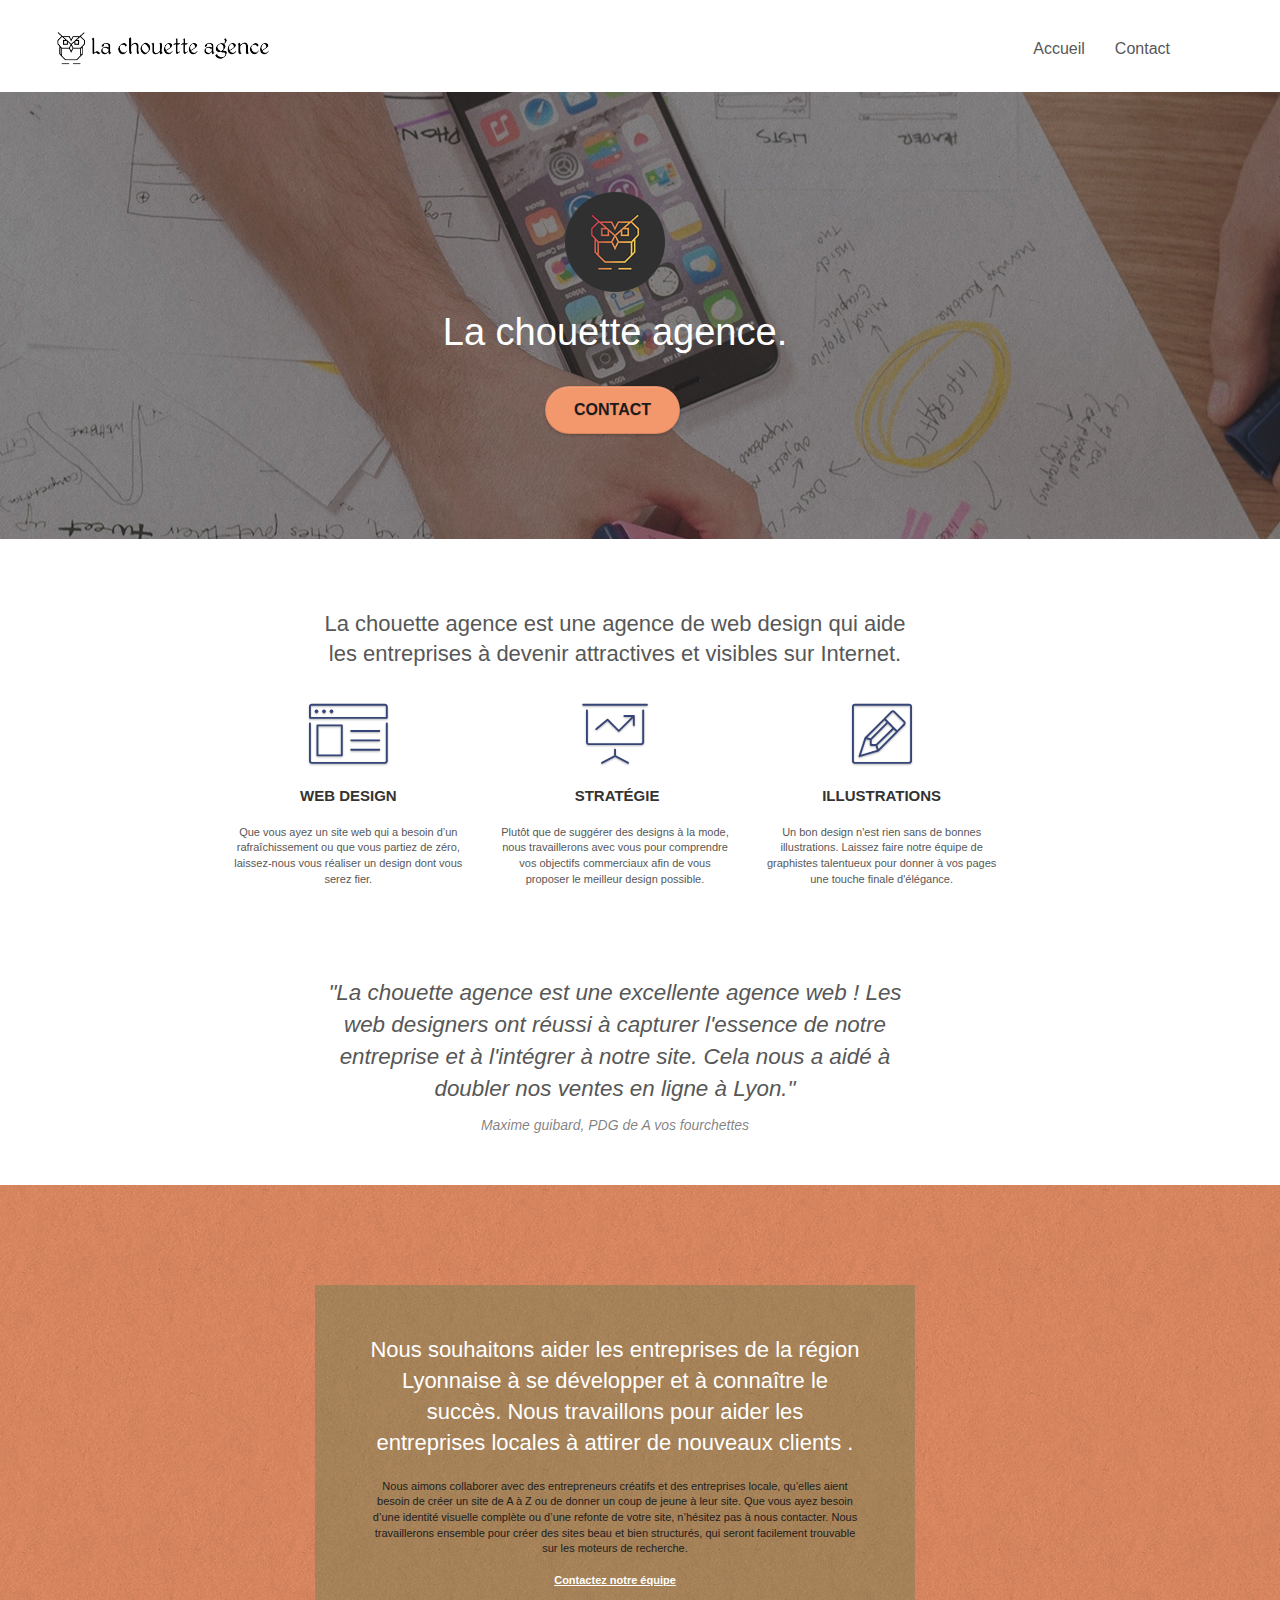
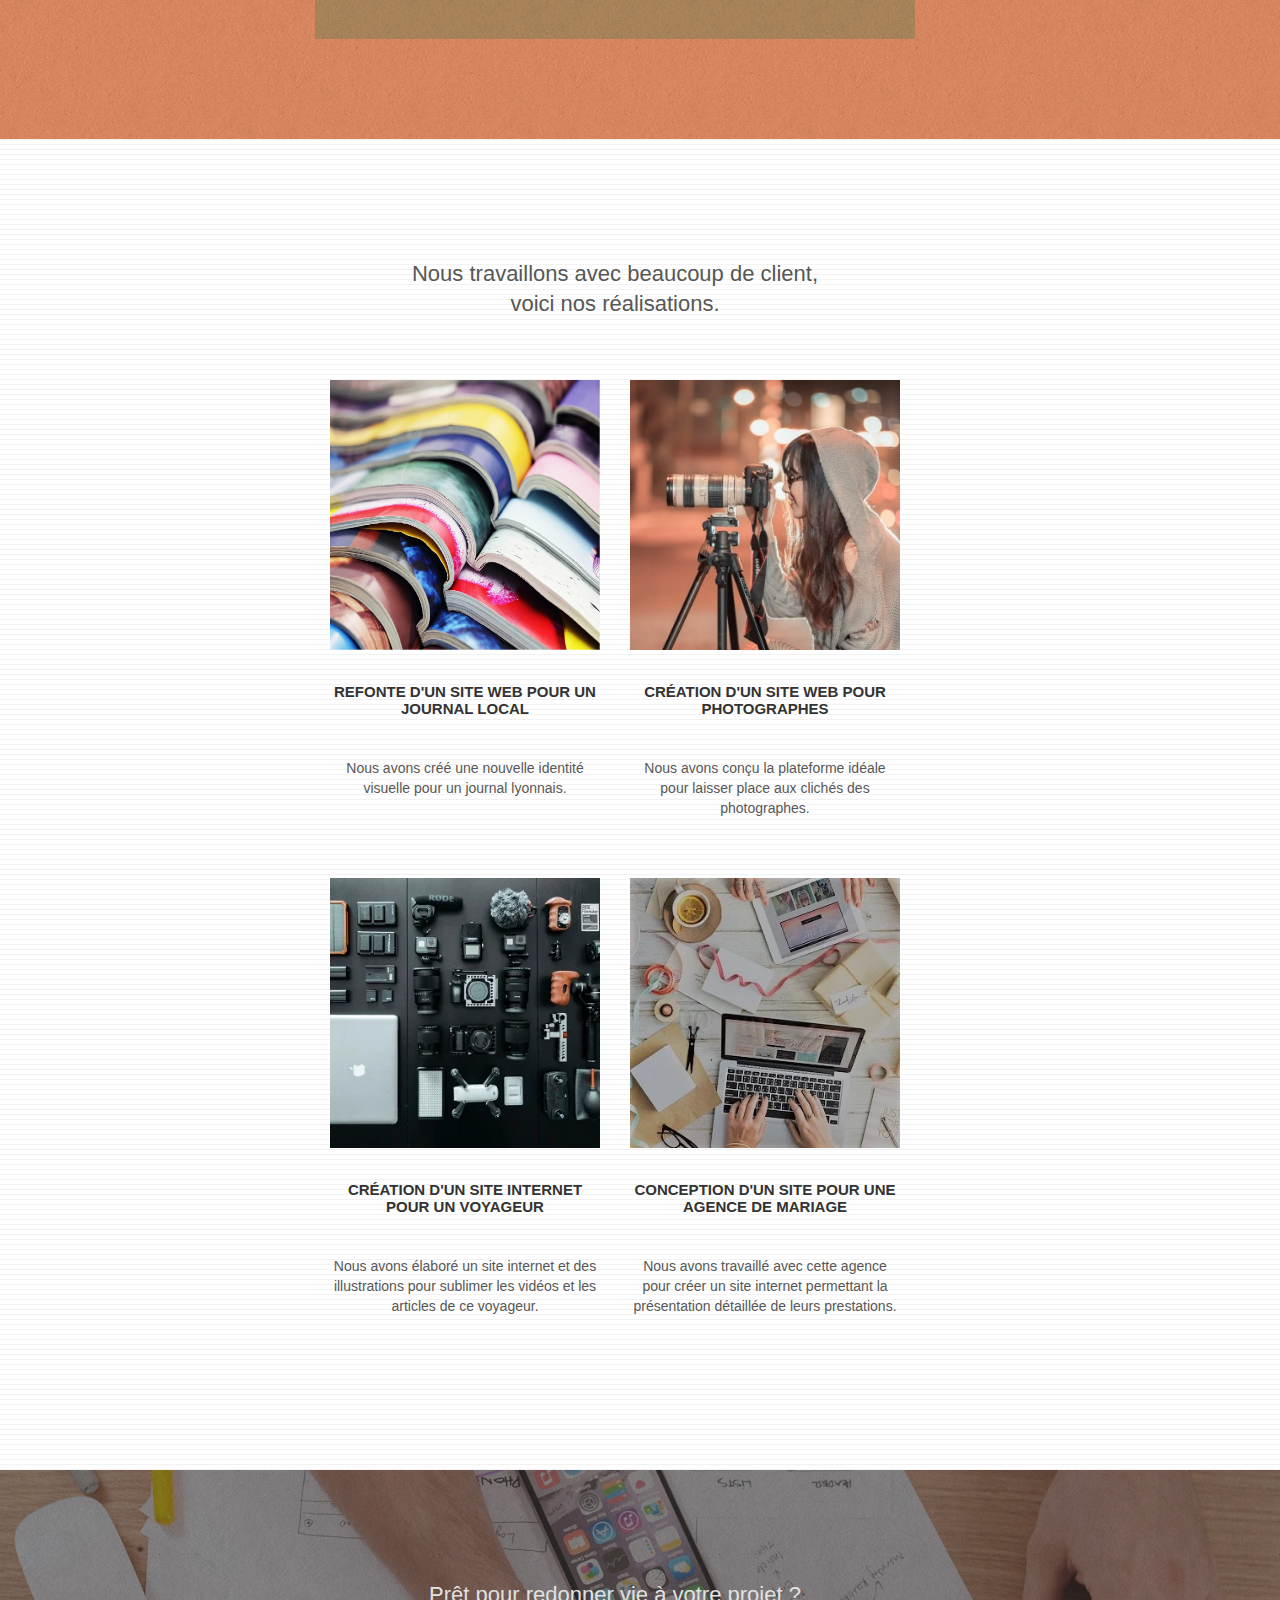
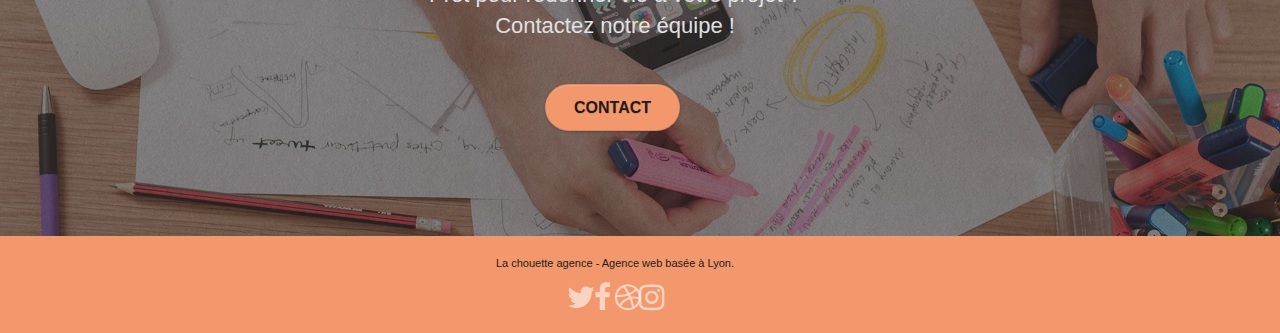
<file: index.html>
<!doctype html>
<html lang="fr">
<head>
    <meta charset="utf-8">
    <meta name="keywords" content="seo, google, site web, site internet, agence design paris, agence design, agence design,agence design,agence design,agence design,agence design,agence design,agence design,agence design">
    <meta name="description" content="La chouette agence. Entreprise de web design qui vous accompagne dans la création ou la modification de votre site web.">
    <meta name="viewport" content="width=device-width, initial-scale=1.0, viewport-fit=cover">
    <link rel="shortcut icon" type="image/png" href="favicon.jpg">
    
	<link rel="stylesheet" type="text/css" href="./css/bootstrap.css">
	<link rel="stylesheet" type="text/css" href="style.min.css">
	<link rel="stylesheet" type="text/css" href="./css/font-awesome.css">
	<link rel="stylesheet" type="text/css" href="./css/et-line.css">
	
    
	<script src="./js/jquery-2.1.0.min.js"></script>
	<script src="./js/bootstrap.min.js"></script>
	<script src="./js/blocs.min.js"></script>
	<script src="./js/jquery.touchSwipe.min.js"></script>
	<script src="./js/gmaps.min.js"></script>

    <title>La chouette agence - Accueil</title>

</head>

<body>

<!-- Principal conteneur -->

<div class="page-container">
		
<!-- bloc-0 -->

	<header class="bloc bgc-white l-bloc ">
		<div class="container bloc-sm">
			<nav class="navbar row">
				<div class="navbar-header">
					<a class="navbar-brand" href="index.html"><img src="img/la-chouette-agence.png" alt="paris web design logo agence web meilleure agence" height="40" /></a>
					<button id="nav-toggle" type="button" class="ui-navbar-toggle navbar-toggle" data-toggle="collapse" data-target=".navbar-1">
						<span class="sr-only">Toggle navigation</span><span class="icon-bar"></span><span class="icon-bar"></span><span class="icon-bar"></span>
					</button>
				</div>
				<div class="collapse navbar-collapse navbar-1 special-dropdown-nav">
					<ul class="site-navigation nav navbar-nav">
						<li>
							<a href="index.html">Accueil</a>
						</li>
						<li>
						</li>
						<li>
							<a href="page2.html">Contact</a>
						</li>
					</ul>
				</div>
			</nav>
		</div>
	</header>

<!-- bloc-0 END -->

<!-- bloc-1-presentation -->

	<main>
		<section id="presentation" class="bloc bgc-dark-slate-blue bg-banniere d-bloc bg-t-edge bloc-bg-texture texture-paper b-parallax">
			<div class="container bloc-lg">
				<div class="row tight-width-whitespace">
					<div class="col-sm-12">
						<img src="img/logo.png" class="center-block image-resize-mode" width="100" alt="La chouette agence, agence web paris, création logo paris" />
						<h1 class="text-center hero-bloc-text tc-white ">
							La chouette agence.
						</h1>
						<div class="text-center">
							<a href="page2.html" class="btn btn-lg btn-clean btn-rd cta-hero btn-atomic-tangerine" id="cta-hero">Contact</a>
						</div>
					</div>
				</div>
			</div>
		</section>

<!-- bloc-1-presentation END -->

<!-- bloc-2-services -->

		<section id="services" class="bloc bgc-white l-bloc">
			<div class="container bloc-md">
				<div class="row">
					<div class="col-sm-12 text-center">
						<h2>La chouette agence est une agence de web design qui aide<br>les entreprises à devenir attractives et visibles sur Internet.</h2>
					</div>
				</div>
				<div class="row voffset-lg med-width-whitespace">
					<div class="col-sm-4">
						<div class="text-center">
							<span class="et-icon-browser sm-shadow icon-dark-slate-blue icons icon-lg"></span>
						</div>
						<h3 class="mg-md text-center">
							Web design
						</h3>
						<p class="text-center ">
							Que vous ayez un site web qui a besoin d&rsquo;un rafraîchissement ou que vous partiez de zéro, laissez-nous vous réaliser un design dont vous serez fier.
						</p>
					</div>
					<div class="col-sm-4">
						<div class="text-center">
							<span class="et-icon-presentation sm-shadow icon-dark-slate-blue icons icon-lg"></span>
						</div>
						<h3 class="mg-md text-center">
							&nbsp;Stratégie
						</h3>
						<p class="text-center ">
							Plutôt que de suggérer des designs à la mode, nous travaillerons avec vous pour comprendre vos objectifs commerciaux afin de vous proposer le meilleur design possible.<br>
						</p>
					</div>
					<div class="col-sm-4">
						<div class="text-center">
							<span class="et-icon-edit sm-shadow icon-dark-slate-blue icons icon-lg"></span>
						</div>
						<h3 class="mg-md text-center">
							Illustrations
						</h3>
						<p class="text-center ">
							Un bon design n'est rien sans de bonnes illustrations. Laissez faire notre équipe de graphistes talentueux pour donner à vos pages une touche finale d'élégance.
						</p>
					</div>
				</div>
				<div class="row voffset-lg voffset">
					<div class="col-xs-12 col-md-8 col-md-offset-2 text-center">
						<p><i>"La chouette agence est une excellente agence web ! Les<br>web designers ont réussi à capturer l'essence de notre<br>entreprise et à l'intégrer à notre site. Cela nous a aidé à<br>doubler nos ventes en ligne à Lyon."</i></p>
						<cite>Maxime guibard, PDG de A vos fourchettes</cite>

					</div>
				</div>
			</div>
		</section>

<!-- bloc-2-services END -->

<!-- bloc-3-what-i-do -->
		<section id="what-i-do" class="bloc tc-white bgc-atomic-tangerine bg-presentation d-bloc bloc-bg-texture texture-paper b-parallax">
			<div class="container bloc-lg">
				<div class="row tight-width-whitespace black-background">
					<div class="col-sm-12">
						<h2 class="mg-md text-center tc-white">
							Nous souhaitons aider les entreprises de la région Lyonnaise à se développer et à connaître le succès. Nous travaillons pour aider les entreprises locales à attirer de nouveaux clients .<br>
						</h2>
						<p class="text-center white">
							Nous aimons collaborer avec des entrepreneurs créatifs et des entreprises locale, qu’elles aient besoin de créer un site de A à Z ou de donner un coup de jeune à leur site. Que vous ayez besoin d’une identité visuelle complète ou d’une refonte de votre site, n’hésitez pas à nous contacter. Nous travaillerons ensemble pour créer des sites beau et bien structurés, qui seront facilement trouvable sur les moteurs de recherche. <br><br><a class="ltc-white bold-link" href="page2.html">Contactez notre équipe</a><br>
						</p>
					</div>
				</div>
			</div>
		</section>

<!-- bloc-3-what-i-do END -->

<!-- bloc-4-portfolio -->
		<section id="portfolio" class="bloc bgc-white bg-lines-h2-bg bg-repeat l-bloc">
			<div class="container bloc-lg">
				<div class="row">
					<div class="col-sm-12 text-center">
						<h2> Nous travaillons avec beaucoup de client,<br>voici nos réalisations.</h2>
					</div>
				</div>
				<div class="row tight-width-whitespace portfolio-row">
					<div class="col-sm-6">
						<a href="#" data-lightbox="img/1.jpg" class="image-center" data-gallery-id="gallery-1" data-caption="Refonte d'un site web pour un journal local" data-frame="snapshot-lb"><img src="img/1.webp" alt="paris web design logo agence web meilleure agence et refonte site web journal" class="img-responsive portfolio-thumb" /></a>
						<h3 class="mg-md text-center">
							Refonte d'un site web pour un journal local
						</h3>
						<p class="text-center">
							Nous avons créé une nouvelle identité visuelle pour un journal lyonnais.
						</p>
					</div>
					<div class="col-sm-6">
						<a href="#" data-lightbox="img/2.jpg" class="image-center" data-gallery-id="gallery-1" data-caption="Création d'un site web pour photographes" data-frame="snapshot-lb"><img src="img/2.webp" class="img-responsive portfolio-thumb" alt="paris web design logo agence web meilleure agence, Création d'un site web pour photographes" /></a>
						<h3 class="mg-md text-center">
							Création d'un site web pour photographes
						</h3>
						<p class="text-center">
							Nous avons conçu la plateforme idéale pour laisser place aux clichés des photographes.
						</p>
					</div>
				</div>
				<div class="row tight-width-whitespace portfolio-row">
					<div class="col-sm-6">
						<a href="#" data-lightbox="img/3.bmp" class="image-center" data-gallery-id="gallery-1" data-caption="Création d'un site internet pour un voyageur" data-frame="snapshot-lb"><img src="img/3.webp" class="img-responsive portfolio-thumb" alt="paris web design logo agence web meilleure agence, Création d'un site web pour voyageur"/></a>
						<h3 class="mg-md text-center">
							Création d'un site internet pour un voyageur
						</h3>
						<p class="text-center">
							Nous avons élaboré un site internet et des illustrations pour sublimer les vidéos et les articles de ce voyageur.
						</p>
					</div>
					<div class="col-sm-6">
						<a href="#" data-lightbox="img/4.bmp" class="image-center" data-gallery-id="gallery-1" data-caption="Conception d'un site pour une agence de mariage" data-frame="snapshot-lb"><img src="img/4.webp" class="img-responsive portfolio-thumb" alt="paris web design logo agence web meilleure agence, Création d'un site web pour agence de mariage" /></a>
						<h3 class="mg-md text-center">
							Conception d'un site pour une agence de mariage
						</h3>
						<p class="text-center">
							Nous avons travaillé avec cette agence pour créer un site internet permettant la présentation détaillée de leurs prestations.
						</p>
					</div>
				</div>
			</div>
		</section>

<!-- bloc-4-portfolio END -->

<!-- bloc-5-cta -->
		<section id="cta" class="bloc bgc-dark-slate-blue bg-banniere d-bloc bloc-bg-texture texture-paper">
			<div class="container bloc-lg">
				<div class="row">
					<h2 class="mg-md text-center tc-white">
						Prêt pour redonner vie à votre projet ?<br>Contactez notre équipe !
					</h2>
					<div class="col-sm-12 text-center">
						<a href="page2.html" class="btn btn-atomic-tangerine btn-clean btn-rd btn-lg cta-hero">Contact</a>
					</div>
				</div>
			</div>
		</section>
	</main>

<!-- bloc-5-cta END -->

<!-- Footer - bloc-8 -->
	<footer class="bloc bgc-atomic-tangerine d-bloc">
		<div class="container bloc-sm">
			<div class="row">
				<div class="col-sm-12">
					<p class="text-center white">
						La chouette agence - Agence web basée à Lyon.<br>
					</p>
					<div class="row row-no-gutters social">
						<div class="col-sm-3">
							<div class="text-center">
								<a class="social" href="index.html"><span class="fa fa-twitter icon-md"></span></a>
							</div>
						</div>
						<div class="col-sm-3">
							<div class="text-center">
								<a class="social" href="index.html"><span class="fa fa-facebook icon-md"></span></a>
							</div>
						</div>
						<div class="col-sm-3">
							<div class="text-center">
								<a class="social" href="index.html"><span class="fa fa-dribbble icon-md"></span></a>
							</div>
						</div>
						<div class="col-sm-3">
							<div class="text-center">
								<a class="social" href="index.html"><span class="fa fa-instagram icon-md"></span></a>
							</div>
						</div>
					</div>
				</div>
			</div>
		</div>
	</footer>
<!-- Footer - bloc-8 END -->

</div>
<!-- Principal conteneur END -->
    

</body>
</html>
</file>
<file: css/et-line.css>
@font-face {
    font-family: et-line;
    src: url(../fonts/et-line.eot);
    src: url(../fonts/et-line.eot?#iefix) format('embedded-opentype'), url(../fonts/et-line.woff) format('woff'), url(../fonts/et-line.ttf) format('truetype'), url(../fonts/et-line.svg#et-line) format('svg');
    font-weight: 400;
    font-style: normal
}

.et-icon-adjustments,
.et-icon-alarmclock,
.et-icon-anchor,
.et-icon-aperture,
.et-icon-attachment,
.et-icon-bargraph,
.et-icon-basket,
.et-icon-beaker,
.et-icon-bike,
.et-icon-book-open,
.et-icon-briefcase,
.et-icon-browser,
.et-icon-calendar,
.et-icon-camera,
.et-icon-caution,
.et-icon-chat,
.et-icon-circle-compass,
.et-icon-clipboard,
.et-icon-clock,
.et-icon-cloud,
.et-icon-compass,
.et-icon-desktop,
.et-icon-dial,
.et-icon-document,
.et-icon-documents,
.et-icon-download,
.et-icon-dribbble,
.et-icon-edit,
.et-icon-envelope,
.et-icon-expand,
.et-icon-facebook,
.et-icon-flag,
.et-icon-focus,
.et-icon-gears,
.et-icon-genius,
.et-icon-gift,
.et-icon-global,
.et-icon-globe,
.et-icon-googleplus,
.et-icon-grid,
.et-icon-happy,
.et-icon-hazardous,
.et-icon-heart,
.et-icon-hotairballoon,
.et-icon-hourglass,
.et-icon-key,
.et-icon-laptop,
.et-icon-layers,
.et-icon-lifesaver,
.et-icon-lightbulb,
.et-icon-linegraph,
.et-icon-linkedin,
.et-icon-lock,
.et-icon-magnifying-glass,
.et-icon-map,
.et-icon-map-pin,
.et-icon-megaphone,
.et-icon-mic,
.et-icon-mobile,
.et-icon-newspaper,
.et-icon-notebook,
.et-icon-paintbrush,
.et-icon-paperclip,
.et-icon-pencil,
.et-icon-phone,
.et-icon-picture,
.et-icon-pictures,
.et-icon-piechart,
.et-icon-presentation,
.et-icon-pricetags,
.et-icon-printer,
.et-icon-profile-female,
.et-icon-profile-male,
.et-icon-puzzle,
.et-icon-quote,
.et-icon-recycle,
.et-icon-refresh,
.et-icon-ribbon,
.et-icon-rss,
.et-icon-sad,
.et-icon-scissors,
.et-icon-scope,
.et-icon-search,
.et-icon-shield,
.et-icon-speedometer,
.et-icon-strategy,
.et-icon-streetsign,
.et-icon-tablet,
.et-icon-target,
.et-icon-telescope,
.et-icon-toolbox,
.et-icon-tools,
.et-icon-tools-2,
.et-icon-trophy,
.et-icon-tumblr,
.et-icon-twitter,
.et-icon-upload,
.et-icon-video,
.et-icon-wallet,
.et-icon-wine {
    font-family: et-line;
    speak: auto;
    font-style: normal;
    font-weight: 400;
    font-variant: normal;
    text-transform: none;
    line-height: 1;
    -webkit-font-smoothing: antialiased;
    -moz-osx-font-smoothing: grayscale;
    display: inline-block
}

.et-icon-mobile:before {
    content: "\e000"
}

.et-icon-laptop:before {
    content: "\e001"
}

.et-icon-desktop:before {
    content: "\e002"
}

.et-icon-tablet:before {
    content: "\e003"
}

.et-icon-phone:before {
    content: "\e004"
}

.et-icon-document:before {
    content: "\e005"
}

.et-icon-documents:before {
    content: "\e006"
}

.et-icon-search:before {
    content: "\e007"
}

.et-icon-clipboard:before {
    content: "\e008"
}

.et-icon-newspaper:before {
    content: "\e009"
}

.et-icon-notebook:before {
    content: "\e00a"
}

.et-icon-book-open:before {
    content: "\e00b"
}

.et-icon-browser:before {
    content: "\e00c"
}

.et-icon-calendar:before {
    content: "\e00d"
}

.et-icon-presentation:before {
    content: "\e00e"
}

.et-icon-picture:before {
    content: "\e00f"
}

.et-icon-pictures:before {
    content: "\e010"
}

.et-icon-video:before {
    content: "\e011"
}

.et-icon-camera:before {
    content: "\e012"
}

.et-icon-printer:before {
    content: "\e013"
}

.et-icon-toolbox:before {
    content: "\e014"
}

.et-icon-briefcase:before {
    content: "\e015"
}

.et-icon-wallet:before {
    content: "\e016"
}

.et-icon-gift:before {
    content: "\e017"
}

.et-icon-bargraph:before {
    content: "\e018"
}

.et-icon-grid:before {
    content: "\e019"
}

.et-icon-expand:before {
    content: "\e01a"
}

.et-icon-focus:before {
    content: "\e01b"
}

.et-icon-edit:before {
    content: "\e01c"
}

.et-icon-adjustments:before {
    content: "\e01d"
}

.et-icon-ribbon:before {
    content: "\e01e"
}

.et-icon-hourglass:before {
    content: "\e01f"
}

.et-icon-lock:before {
    content: "\e020"
}

.et-icon-megaphone:before {
    content: "\e021"
}

.et-icon-shield:before {
    content: "\e022"
}

.et-icon-trophy:before {
    content: "\e023"
}

.et-icon-flag:before {
    content: "\e024"
}

.et-icon-map:before {
    content: "\e025"
}

.et-icon-puzzle:before {
    content: "\e026"
}

.et-icon-basket:before {
    content: "\e027"
}

.et-icon-envelope:before {
    content: "\e028"
}

.et-icon-streetsign:before {
    content: "\e029"
}

.et-icon-telescope:before {
    content: "\e02a"
}

.et-icon-gears:before {
    content: "\e02b"
}

.et-icon-key:before {
    content: "\e02c"
}

.et-icon-paperclip:before {
    content: "\e02d"
}

.et-icon-attachment:before {
    content: "\e02e"
}

.et-icon-pricetags:before {
    content: "\e02f"
}

.et-icon-lightbulb:before {
    content: "\e030"
}

.et-icon-layers:before {
    content: "\e031"
}

.et-icon-pencil:before {
    content: "\e032"
}

.et-icon-tools:before {
    content: "\e033"
}

.et-icon-tools-2:before {
    content: "\e034"
}

.et-icon-scissors:before {
    content: "\e035"
}

.et-icon-paintbrush:before {
    content: "\e036"
}

.et-icon-magnifying-glass:before {
    content: "\e037"
}

.et-icon-circle-compass:before {
    content: "\e038"
}

.et-icon-linegraph:before {
    content: "\e039"
}

.et-icon-mic:before {
    content: "\e03a"
}

.et-icon-strategy:before {
    content: "\e03b"
}

.et-icon-beaker:before {
    content: "\e03c"
}

.et-icon-caution:before {
    content: "\e03d"
}

.et-icon-recycle:before {
    content: "\e03e"
}

.et-icon-anchor:before {
    content: "\e03f"
}

.et-icon-profile-male:before {
    content: "\e040"
}

.et-icon-profile-female:before {
    content: "\e041"
}

.et-icon-bike:before {
    content: "\e042"
}

.et-icon-wine:before {
    content: "\e043"
}

.et-icon-hotairballoon:before {
    content: "\e044"
}

.et-icon-globe:before {
    content: "\e045"
}

.et-icon-genius:before {
    content: "\e046"
}

.et-icon-map-pin:before {
    content: "\e047"
}

.et-icon-dial:before {
    content: "\e048"
}

.et-icon-chat:before {
    content: "\e049"
}

.et-icon-heart:before {
    content: "\e04a"
}

.et-icon-cloud:before {
    content: "\e04b"
}

.et-icon-upload:before {
    content: "\e04c"
}

.et-icon-download:before {
    content: "\e04d"
}

.et-icon-target:before {
    content: "\e04e"
}

.et-icon-hazardous:before {
    content: "\e04f"
}

.et-icon-piechart:before {
    content: "\e050"
}

.et-icon-speedometer:before {
    content: "\e051"
}

.et-icon-global:before {
    content: "\e052"
}

.et-icon-compass:before {
    content: "\e053"
}

.et-icon-lifesaver:before {
    content: "\e054"
}

.et-icon-clock:before {
    content: "\e055"
}

.et-icon-aperture:before {
    content: "\e056"
}

.et-icon-quote:before {
    content: "\e057"
}

.et-icon-scope:before {
    content: "\e058"
}

.et-icon-alarmclock:before {
    content: "\e059"
}

.et-icon-refresh:before {
    content: "\e05a"
}

.et-icon-happy:before {
    content: "\e05b"
}

.et-icon-sad:before {
    content: "\e05c"
}

.et-icon-facebook:before {
    content: "\e05d"
}

.et-icon-twitter:before {
    content: "\e05e"
}

.et-icon-googleplus:before {
    content: "\e05f"
}

.et-icon-rss:before {
    content: "\e060"
}

.et-icon-tumblr:before {
    content: "\e061"
}

.et-icon-linkedin:before {
    content: "\e062"
}

.et-icon-dribbble:before {
    content: "\e063"
}
</file>
<file: style.min.css>
body{margin:0;padding:0;background:#fff;overflow-x:hidden;-webkit-font-smoothing:antialiased;-moz-osx-font-smoothing:grayscale}img{max-width:320px;max-height:320px}.image-center{display:flex;flex-direction:row;justify-content:center}.form-group{display:flex;flex-direction:column}label{padding-bottom:.3em;padding-top:1.3em}input{width:60%;height:2em}textarea{width:60%}.col-sm-6 p{font-size:1em;padding-top:1.5em}.col-sm-12{width:100%;display:flex;flex-direction:column;align-items:center;justify-content:center}.form-center{display:flex;margin-right:10em;justify-content:space-between}.col-xs-12 p{font-size:1.6em}a,button{transition:all .3s ease-in-out;outline:0!important}a:hover{text-decoration:none;cursor:pointer}#page-loading-blocs-notifaction{position:fixed;top:0;bottom:0;width:100%;z-index:100000;background:#fff url(img/pageload-spinner.gif) no-repeat center center}.bloc{width:100%;clear:both;background:50% 50% no-repeat;padding:0 50px;-webkit-background-size:cover;-moz-background-size:cover;-o-background-size:cover;background-size:cover;position:relative}.bloc .container{padding-left:0}.bloc-lg{padding:100px 50px}.bloc-md{padding:50px}.bloc-sm{padding:20px 50px}.bg-b-edge,.bg-bl-edge,.bg-br-edge,.bg-center,.bg-l-edge,.bg-r-edge,.bg-repeat,.bg-t-edge,.bg-tl-edge,.bg-tr-edge{-webkit-background-size:auto!important;-moz-background-size:auto!important;-o-background-size:auto!important;background-size:auto!important}.bg-repeat{background:repeat}.bg-t-edge{background:top no-repeat}.bloc-bg-texture::before{content:"";background-size:2px 2px;position:absolute;top:0;bottom:0;left:0;right:0}.texture-paper::before{background:url(img/texture-paper.png);background-size:280px 280px;opacity:.5}.b-parallax{background-attachment:fixed}.d-bloc{color:rgba(255,255,255,.7)}.d-bloc button:hover{color:rgba(255,255,255,.9)}.d-bloc .icon-round,.d-bloc .icon-rounded,.d-bloc .icon-semi-rounded-a,.d-bloc .icon-semi-rounded-b,.d-bloc .icon-square{border-color:rgba(255,255,255,.9)}.d-bloc .divider-h span{border-color:rgba(255,255,255,.2)}.d-bloc .a-btn,.d-bloc .navbar a,.d-bloc .navbar-brand,.d-bloc a .icon-lg,.d-bloc a .icon-md,.d-bloc a .icon-sm,.d-bloc a .icon-xl,.d-bloc h1 a,.d-bloc h2 a,.d-bloc h3 a,.d-bloc h4 a,.d-bloc h5 a,.d-bloc h6 a,.d-bloc p a{color:rgba(255,255,255,.6)}.d-bloc .a-btn:hover,.d-bloc .navbar a:hover,.d-bloc .navbar-brand:hover,.d-bloc a:hover .icon-lg,.d-bloc a:hover .icon-md,.d-bloc a:hover .icon-sm,.d-bloc a:hover .icon-xl,.d-bloc h1 a:hover,.d-bloc h2 a:hover,.d-bloc h3 a:hover,.d-bloc h4 a:hover,.d-bloc h5 a:hover,.d-bloc h6 a:hover,.d-bloc p a:hover{color:rgba(255,255,255,1)}.d-bloc .navbar-toggle .icon-bar{background:rgba(255,255,255,1)}.d-bloc .btn-wire,.d-bloc .btn-wire:hover{color:rgba(255,255,255,1);border-color:rgba(255,255,255,1)}.d-bloc .panel{color:rgba(0,0,0,.5)}.d-bloc .panel button:hover{color:rgba(0,0,0,.7)}.d-bloc .panel icon{border-color:rgba(0,0,0,.7)}.d-bloc .panel .divider-h span{border-color:rgba(0,0,0,.1)}.d-bloc .panel .a-btn{color:rgba(0,0,0,.6)}.d-bloc .panel .a-btn:hover{color:rgba(0,0,0,1)}.d-bloc .panel .btn-wire,.d-bloc .panel .btn-wire:hover{color:rgba(0,0,0,.7);border-color:rgba(0,0,0,.3)}.d-bloc .panel,.l-bloc{color:rgba(0,0,0,.5)}.d-bloc .panel button:hover,.l-bloc button:hover{color:rgba(0,0,0,.7)}.l-bloc .icon-round,.l-bloc .icon-rounded,.l-bloc .icon-semi-rounded-a,.l-bloc .icon-semi-rounded-b,.l-bloc .icon-square{border-color:rgba(0,0,0,.7)}.d-bloc .panel .divider-h span,.l-bloc .divider-h span{border-color:rgba(0,0,0,.1)}.d-bloc .panel .a-btn,.l-bloc .a-btn,.l-bloc .navbar a,.l-bloc .navbar-brand,.l-bloc a .icon-lg,.l-bloc a .icon-md,.l-bloc a .icon-sm,.l-bloc a .icon-xl,.l-bloc h1 a,.l-bloc h2 a,.l-bloc h3 a,.l-bloc h4 a,.l-bloc h5 a,.l-bloc h6 a,.l-bloc p a{color:rgba(0,0,0,.6)}.d-bloc .panel .a-btn:hover,.l-bloc .a-btn:hover,.l-bloc .navbar a:hover,.l-bloc .navbar-brand:hover,.l-bloc a:hover .icon-lg,.l-bloc a:hover .icon-md,.l-bloc a:hover .icon-sm,.l-bloc a:hover .icon-xl,.l-bloc h1 a:hover,.l-bloc h2 a:hover,.l-bloc h3 a:hover,.l-bloc h4 a:hover,.l-bloc h5 a:hover,.l-bloc h6 a:hover,.l-bloc p a:hover{color:rgba(0,0,0,1)}.l-bloc .navbar-toggle .icon-bar{color:rgba(0,0,0,.6)}.d-bloc .panel .btn-wire,.d-bloc .panel .btn-wire:hover,.l-bloc .btn-wire,.l-bloc .btn-wire:hover{color:rgba(0,0,0,.7);border-color:rgba(0,0,0,.3)}.voffset{margin-top:30px}.voffset-lg{margin-top:80px}.row-no-gutters{margin-right:0;margin-left:0}.row.row-no-gutters>[class*=" col-"],.row.row-no-gutters>[class^=col-]{padding-right:0;padding-left:0}#bloc-1-hero h1{font-size:32px}.navbar{margin-bottom:0;z-index:1}.navbar-brand{height:auto;padding:3px 15px;font-size:25px;font-weight:400;font-weight:600;line-height:44px}.navbar-brand img{max-height:200px;margin:0 5px 0 0;display:inline}.navbar-brand img[src$=svg]{min-width:100px}.nav-center .navbar-brand img{margin:0}.navbar .nav{padding-top:2px;margin-right:-16px;float:right;z-index:1}.nav>li{float:left;margin-top:4px;font-size:16px}.navbar-nav .open .dropdown-menu>li>a{text-align:inherit}.nav>li a:focus,.nav>li a:hover{background:0 0}.navbar-toggle{margin:10px 10px 0 0;border:0}.navbar-toggle:hover{background:0 0!important}.navbar-toggle .icon-bar{background-color:rgba(0,0,0,.5);width:26px}.nav-invert .navbar .nav{float:left}.nav-invert .navbar-brand,.nav-invert .navbar-header{float:right;position:relative;z-index:2}@media (min-width:768px){.site-navigation{position:absolute;top:50%;right:20px;transform:translate(0,-50%);-webkit-transform:translateY(-50%)}.nav>li .dropdown-menu a,.nav>li .dropdown-menu a:hover{color:#484848}.nav-invert .site-navigation{left:0;right:0}.nav-center{text-align:center}.nav-center .navbar-header{width:100%}.nav-center .nav>li,.nav-center .navbar-brand,.nav-center .navbar-header{float:none;display:inline-block}.nav-center .site-navigation{position:relative;width:100%;right:0;margin-right:0;margin-top:20px}.nav-center.mini-nav .navbar-toggle{float:none;margin:10px auto 0}}.nav>li>.dropdown a{background:0 0!important;display:block;padding:14px 15px}nav .caret{margin:0 5px}.dropdown-menu .dropdown-menu{top:-8px;left:100%}.dropdown-menu .dropmenu-flow-right{top:100%;left:0;margin-left:-1px;border-top-left-radius:0;border-top-right-radius:0}.dropdown-menu .dropdown span{border:4px solid #000;border-top-color:transparent;border-right-color:transparent;border-bottom-color:transparent;margin:6px -5px 0 0!important;float:right}.mg-md{margin-top:10px;margin-bottom:20px}.mg-lg{margin-top:10px;margin-bottom:40px}.btn{margin:0 5px 5px 0}.btn.pull-right{margin:0 0 5px 5px}.btn-d,.btn-d:focus,.btn-d:hover{color:#fff;background:rgba(0,0,0,.3)}button{outline:0!important}.btn-rd{border-radius:40px}.btn-clean{border:1px solid rgba(0,0,0,.08);border-bottom-color:rgba(0,0,0,.1);text-shadow:0 1px 0 rgba(0,0,1,.1);box-shadow:0 1px 3px rgba(0,0,1,.25),inset 0 1px 0 0 rgba(255,255,255,.15)}.icon-md{font-size:30px!important}.icon-lg{font-size:60px!important}.sm-shadow{text-shadow:0 1px 2px rgba(0,0,0,.3)}.panel-sq,.panel-sq .panel-footer,.panel-sq .panel-heading{border-radius:0}.panel-rd{border-radius:30px}.panel-rd .panel-heading{border-radius:29px 29px 0 0}.panel-rd .panel-footer{border-radius:0 0 29px 29px}.form-control{border-color:rgba(0,0,0,.1);box-shadow:none}.scrollToTop{width:40px;height:40px;position:fixed;bottom:20px;right:20px;opacity:0;z-index:500;transition:all .3s ease-in-out}.scrollToTop span{margin-top:6px}.showScrollTop{font-size:14px;opacity:1}a[data-lightbox]{position:relative;text-align:center}a[data-lightbox]:hover::before{content:"+";font-family:HelveticaNeue-Light,"Helvetica Neue Light","Helvetica Neue",Helvetica,Arial;font-size:32px;width:50px;height:50px;margin-left:-25px;border-radius:50%;background:rgba(0,0,0,.6);color:#fff;font-weight:100;z-index:1;position:absolute;top:50%;transform:translateY(-50%);-webkit-transform:translateY(-50%)}a[data-lightbox]:hover img{opacity:.6;-webkit-animation-fill-mode:none;animation-fill-mode:none}#lightbox-modal{display:flex;align-items:center}#lightbox-modal .modal-dialog{width:90%;max-width:900px;margin:0 auto 0}#lightbox-modal .modal-dialog img{max-height:90vh;margin:0 auto}.lightbox-caption{padding:20px;color:#fff;background:rgba(0,0,0,.5);position:absolute;left:15px;right:15px;bottom:5px}.close-lightbox{color:#fff;font-size:30px;position:absolute;top:20px;right:20px;z-index:20;background:rgba(0,0,0,.5);border:none;line-height:30px;padding:0 9px 5px;opacity:.3}.close-lightbox:hover,.next-lightbox:hover,.prev-lightbox:hover{opacity:1;color:#fff}.next-lightbox,.prev-lightbox{font-size:20px;color:rgba(255,255,255,.9);background:rgba(0,0,0,.5);transition:all .2s ease-in-out;position:absolute;top:45%;z-index:1;opacity:.4}.next-lightbox{padding:6px 8px 1px 13px;right:25px}.prev-lightbox{padding:6px 13px 1px 10px;left:25px}.snapshot-lb .modal-body{padding-bottom:45px}.snapshot-lb .lightbox-caption{padding:0;color:rgba(0,0,0,.5);background:0 0}.btn,a,h1,h2,h3,h4,h5,h6,label,p{font-family:helvetica;font-weight:400;color:#575757!important}.hero-bloc-text{font-size:38px}.hero-bloc-text-sub{font-size:36px}.statement-bloc-text{line-height:26px;font-style:italic;font-size:20px;text-align:center;font-weight:lighter;max-width:520px;margin:auto auto auto auto}p{font-size:11px}.tight-width-whitespace{max-width:600px;margin:auto auto auto auto}.h1{font-size:20px;font-family:"Open Sans"}.cta-hero{margin-top:22px;color:#fff!important;text-transform:uppercase;padding:12px 28px 12px 28px;font-size:16px;font-weight:700}.social{max-width:400px;margin:auto auto auto auto}h2{font-size:22px;line-height:1.4em}h3{font-size:15px;text-transform:uppercase;font-weight:700;color:#333!important}.med-width-whitespace{max-width:800px;margin:auto auto auto auto;box-shadow:0 0 0 #000}h1{color:#333!important}h4{color:#333!important}.icons{margin-bottom:14px;margin-top:24px}.white{color:#1c1c1c!important}.portfolio-thumb{margin-bottom:24px}.portfolio-row{margin-bottom:44px;margin-top:50px}.avatar{box-shadow:0 4px 9px rgba(0,0,0,.3)}.black-background{background-color:rgba(165,147,99,.7);padding:40px 40px 40px 40px}.bold-link{font-weight:900;text-decoration:underline!important}.bgc-white{background-color:#fff}.bgc-dark-slate-blue{background-color:#1c1c1c}.bgc-atomic-tangerine{background-color:#f3976c}.tc-white{color:#fff!important}.bloc-6 h4 h5{color:#000!important}.btn-atomic-tangerine{background:#f3976c;color:#1c1c1c!important}.btn-atomic-tangerine:hover{background:#c27956!important;color:#1c1c1c!important}.ltc-white{color:#fff!important}.ltc-white:hover{color:#ccc!important}.ltc-atomic-tangerine{color:#f3976c!important}.ltc-atomic-tangerine:hover{color:#c27956!important}.icon-dark-slate-blue{color:#364577!important;border-color:#364577!important}.bg-dots-bg{background-image:url(img/dots-bg.png)}.bg-lines-h2-bg{background-image:url(img/lines-h2-bg.png)}.bg-banniere{background-image:url(img/la-chouette-agence-banniere.webp)}.bg-presentation{background-image:url(img/image-de-presentation-ConvertImage.webp)}@media (max-width:1024px){.bloc{padding-left:20px;padding-right:20px}.bloc-tile-2.full-width-bloc .container,.bloc-tile-3.full-width-bloc .container,.bloc-tile-4.full-width-bloc .container,.bloc.full-width-bloc{padding-left:0;padding-right:0}}@media (max-width:992px) and (min-width:768px){.navbar .nav{max-width:80%}.nav-center.navbar .nav{max-width:100%}}@media only screen and (min-width:768px) and (max-width:1024px) and (orientation:landscape){.b-parallax{background-attachment:scroll}}@media only screen and (min-width:1024px) and (max-width:1366px) and (-webkit-min-device-pixel-ratio:1.5){.b-parallax{background-attachment:scroll}}@media (max-width:991px){.container{width:100%}.b-parallax{background-attachment:scroll}#hero-bloc,.page-container{overflow-x:hidden;position:relative}.bloc-group,.bloc-group .bloc{display:block;width:100%}.bloc-fill-screen .fill-bloc-bottom-edge,.bloc-fill-screen .fill-bloc-top-edge{padding:0 20px}}.form-center{display:flex;flex-direction:column}@media (max-width:767px){.portfolio-row{display:flex;flex-direction:column;align-items:center}.page-container{overflow-x:hidden;position:relative}#disqus_thread,h1,h2,h3,h4,h5,h6,p{padding-left:10px!important;padding-right:10px!important}.b-parallax{background-attachment:scroll}.navbar .nav{padding-top:0;border-top:1px solid rgba(0,0,0,.2);float:none!important}.navbar.row{margin-left:0;margin-right:0}.site-navigation{position:inherit;transform:none;-webkit-transform:none;-ms-transform:none}.nav>li{margin-top:0;border-bottom:1px solid rgba(0,0,0,.1);background:rgba(0,0,0,.05);text-align:left;padding-left:15px;width:100%}.nav>li:hover{background:rgba(0,0,0,.08)}.dropdown .dropdown a .caret{float:none;margin:5px 0 0 10px!important;border:4px solid #000;border-bottom-color:transparent;border-right-color:transparent;border-left-color:transparent}#hero-bloc .navbar .nav{background:rgba(0,0,0,.8)}#hero-bloc .navbar .nav a{color:rgba(255,255,255,.6)}.hero{padding:50px 0}.hero-nav{left:-1px;right:-1px}.navbar-collapse{padding:0;overflow-x:hidden;-webkit-box-shadow:none;box-shadow:none}.navbar-brand img{max-height:40px;width:auto}.nav-invert .navbar-header{float:none;width:100%}.nav-invert .navbar-toggle{float:left;margin-left:10px}.bloc{padding-left:0;padding-right:0}.bloc-lg,.bloc-xl,.bloc-xxl{padding:40px 0}.bloc-md,.bloc-sm{padding-left:0;padding-right:0}.bloc-fill-screen .fill-bloc-bottom-edge,.bloc-fill-screen .fill-bloc-top-edge,.bloc-tile-2 .container,.bloc-tile-3 .container,.bloc-tile-4 .container{padding-left:0;padding-right:0}.a-block{padding:0 10px}.btn-dwn{display:none}.voffset{margin-top:5px}.voffset-md{margin-top:20px}.voffset-lg{margin-top:30px}form{padding:5px}.close-lightbox{display:inline-block}.blocsapp-device-iphone5{background-size:216px 425px;padding-top:60px;width:216px;height:425px}.blocsapp-device-iphone5 img{width:180px;height:320px}}@media (max-width:400px){.bloc{padding-left:0;padding-right:0}}@media (max-width:767px){.bloc-mob-center-text{text-align:center}}
</file>
